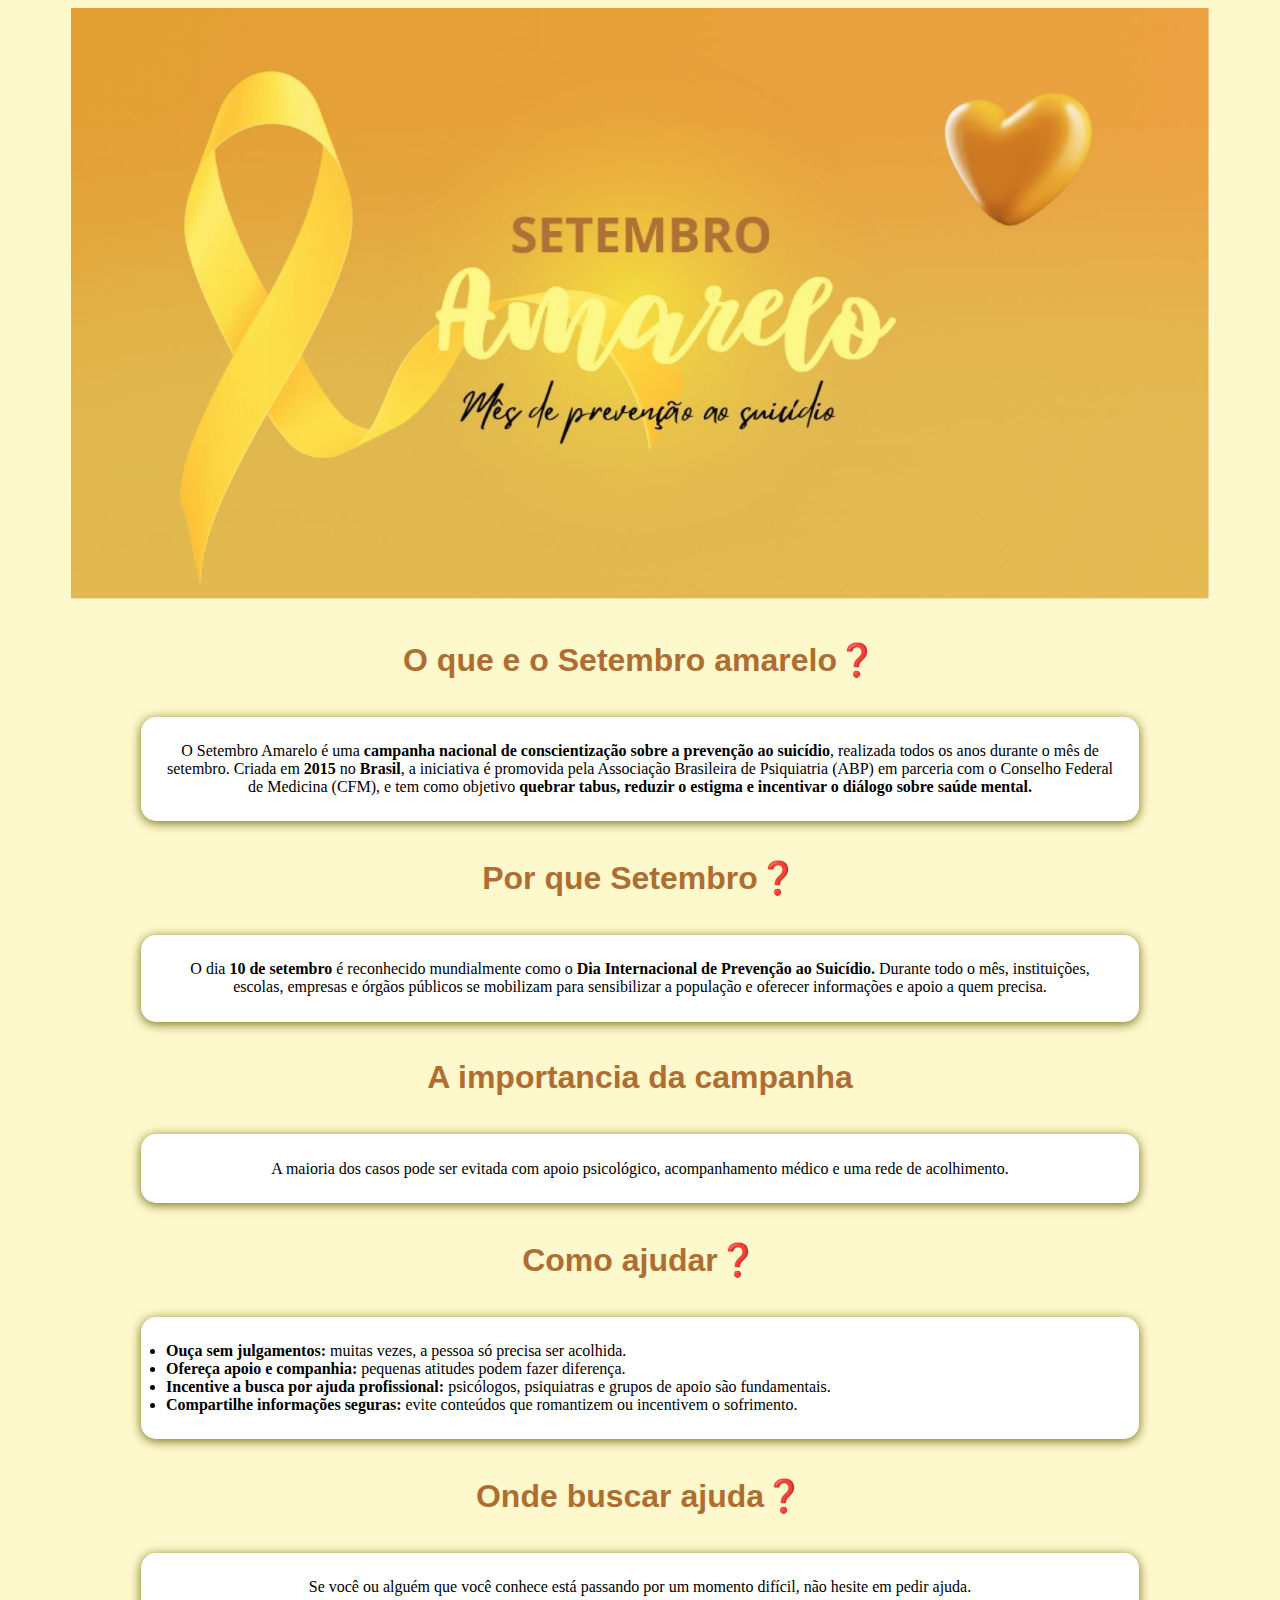
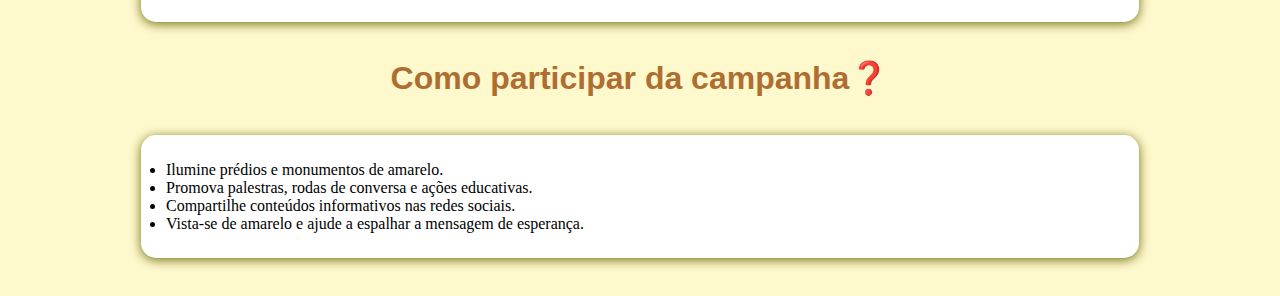
<file: setembro-amarelo/index.html>
<!DOCTYPE html>
<html lang="pt-br">
<head>
    <link rel="stylesheet" href="style.css">
    <link href="https://fonts.cdnfonts.com/css/elowen" rel="stylesheet">
    <meta charset="UTF-8">
    <meta name="viewport" content="width=device-width, initial-scale=1.0">
    <title>🌻Setembro Amarelo</title>
</head>
<body>
    <img class="logo" src="img/logo.jpeg" alt="">

    <p>
        <h1>O que e o Setembro amarelo❓</h1>
    </p>
    <p>
     <div>
        O Setembro Amarelo é uma <b>campanha nacional de conscientização sobre a prevenção ao suicídio</b>, realizada todos os anos durante o mês de setembro. Criada em <b>2015</b> no <b>Brasil</b>, a iniciativa é promovida pela Associação Brasileira de Psiquiatria (ABP) em parceria com o Conselho Federal de Medicina (CFM), e tem como objetivo <b>quebrar tabus, reduzir o estigma e incentivar o diálogo sobre saúde mental.</b> 
     </div>
    </p>

    <p>
        <h1>Por que Setembro❓</h1>
    </p>

    <p>
        <div>O dia <b>10 de setembro</b> é reconhecido mundialmente como o <b>Dia Internacional de Prevenção ao Suicídio.</b> Durante todo o mês, instituições, escolas, empresas e órgãos públicos se mobilizam para sensibilizar a população e oferecer informações e apoio a quem precisa.</div>
    </p>

    <p>
        <h1>A importancia da campanha</h1>
    </p>

    <p>
        <div>A maioria dos casos pode ser evitada com apoio psicológico, acompanhamento médico e uma rede de acolhimento.</div>
    </p>

    <p>
        <h1>Como ajudar❓</h1>
    </p>
    
    <p class="esquerda">
        <div><li><b>Ouça sem julgamentos:</b> muitas vezes, a pessoa só precisa ser acolhida.</li>

        <li><b>Ofereça apoio e companhia:</b> pequenas atitudes podem fazer diferença.</li>

        <li><b>Incentive a busca por ajuda profissional:</b> psicólogos, psiquiatras e grupos de apoio são fundamentais.</li>

        <li><b>Compartilhe informações seguras:</b> evite conteúdos que romantizem ou incentivem o sofrimento.</div></li>
    </p>

    <p>
        <h1>Onde buscar ajuda❓</h1>
    </p>

    <p>
        <div> Se você ou alguém que você conhece está passando por um momento difícil, não hesite em pedir ajuda.</div>
    </p>

    <p>
        <h1>Como participar da campanha❓</h1>
    </p>

    <p>
        <div><li>Ilumine prédios e monumentos de amarelo.</li>

        <li>Promova palestras, rodas de conversa e ações educativas.</li>

        <li>Compartilhe conteúdos informativos nas redes sociais.</li>

        <li>Vista-se de amarelo e ajude a espalhar a mensagem de esperança.</li>
</div>
    </p>

</body>
</html>
</file>
<file: setembro-amarelo/style.css>
@import url('https://fonts.cdnfonts.com/css/elowen');

h1{
    font-family: 'Elowen', sans-serif;
    color: #af6e31;
}

body{
    background-color: #fef8cd;
    text-align: center;
}
.logo{
    width: 90%;
}
div {
    width: 75%;
    padding: 2%;
    background-color: white;
    margin: 0 auto;
    border-radius: 15px;
    /* border: 2px solid black */
    box-shadow: 0 2px 11px rgb(112, 112, 16);
}
p{
    margin-bottom: 3%;
}
.esquerda,li{
    text-align: left;

}
</file>
